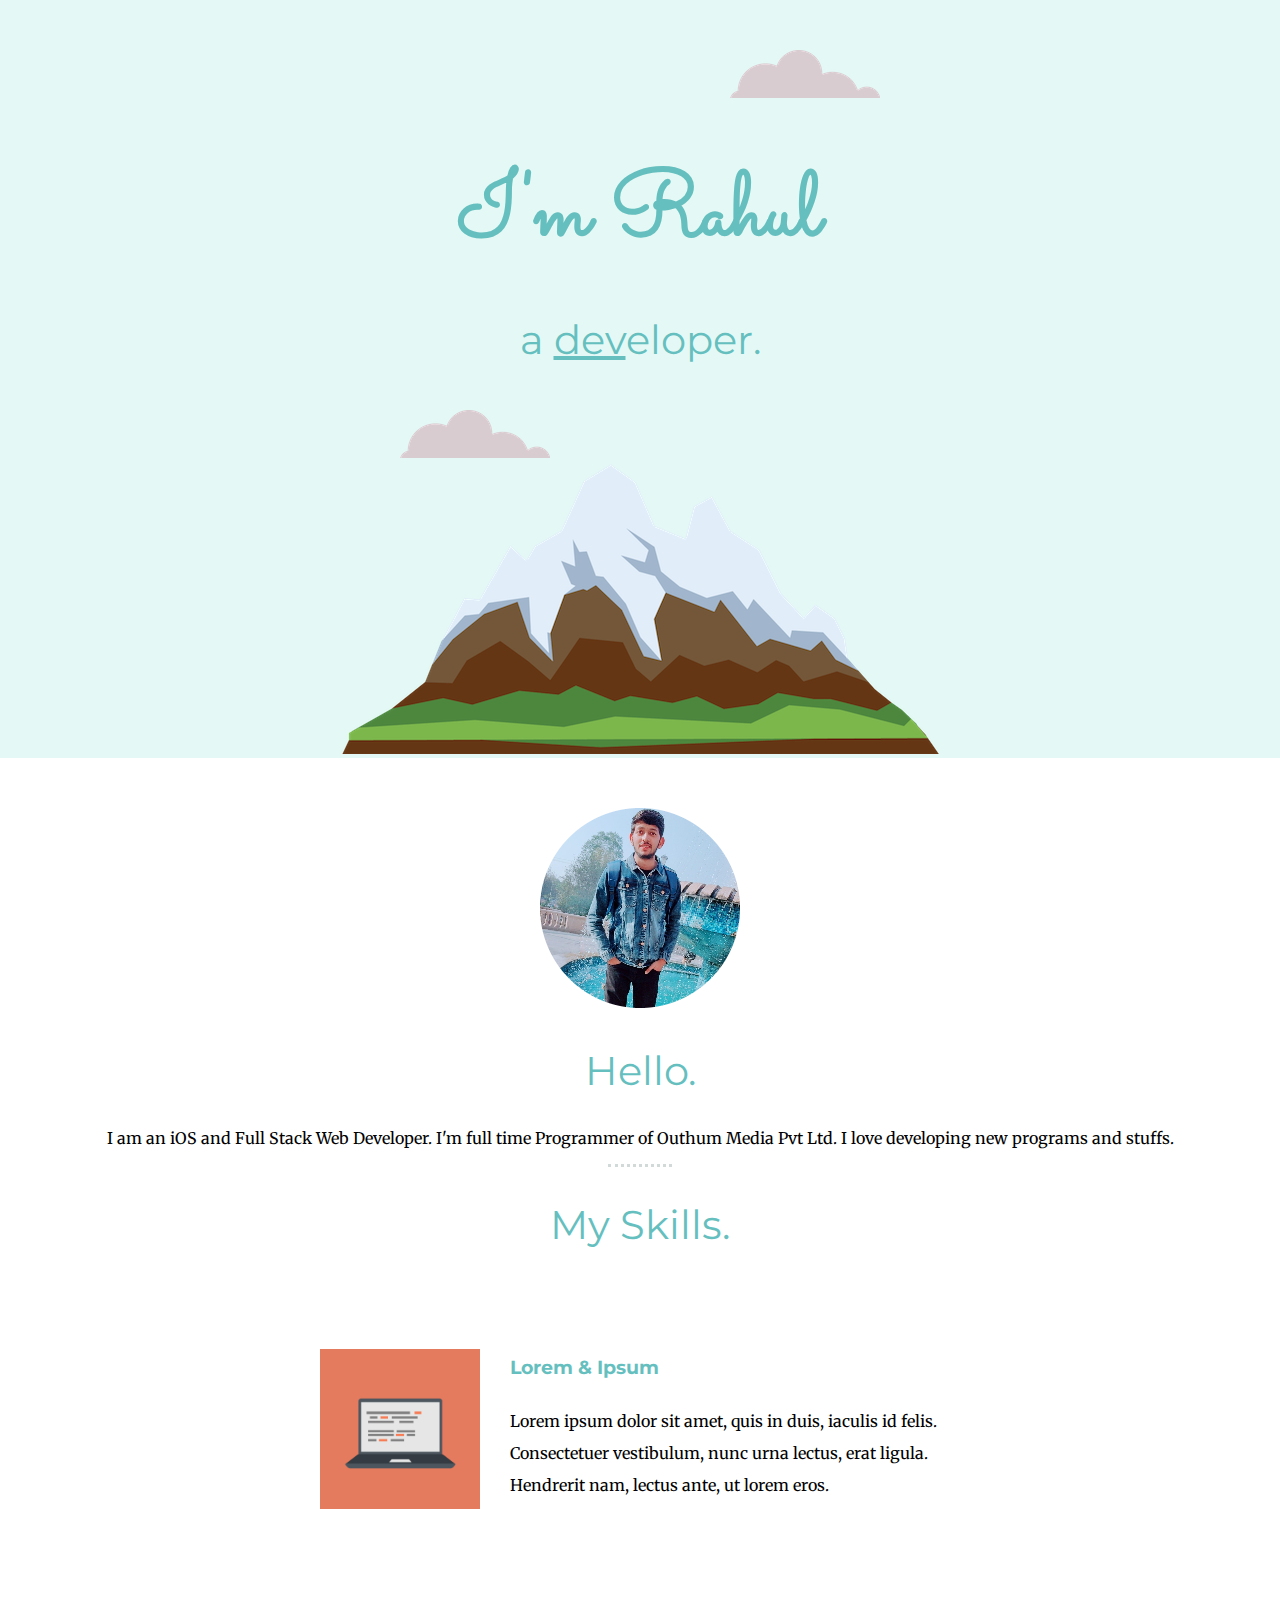
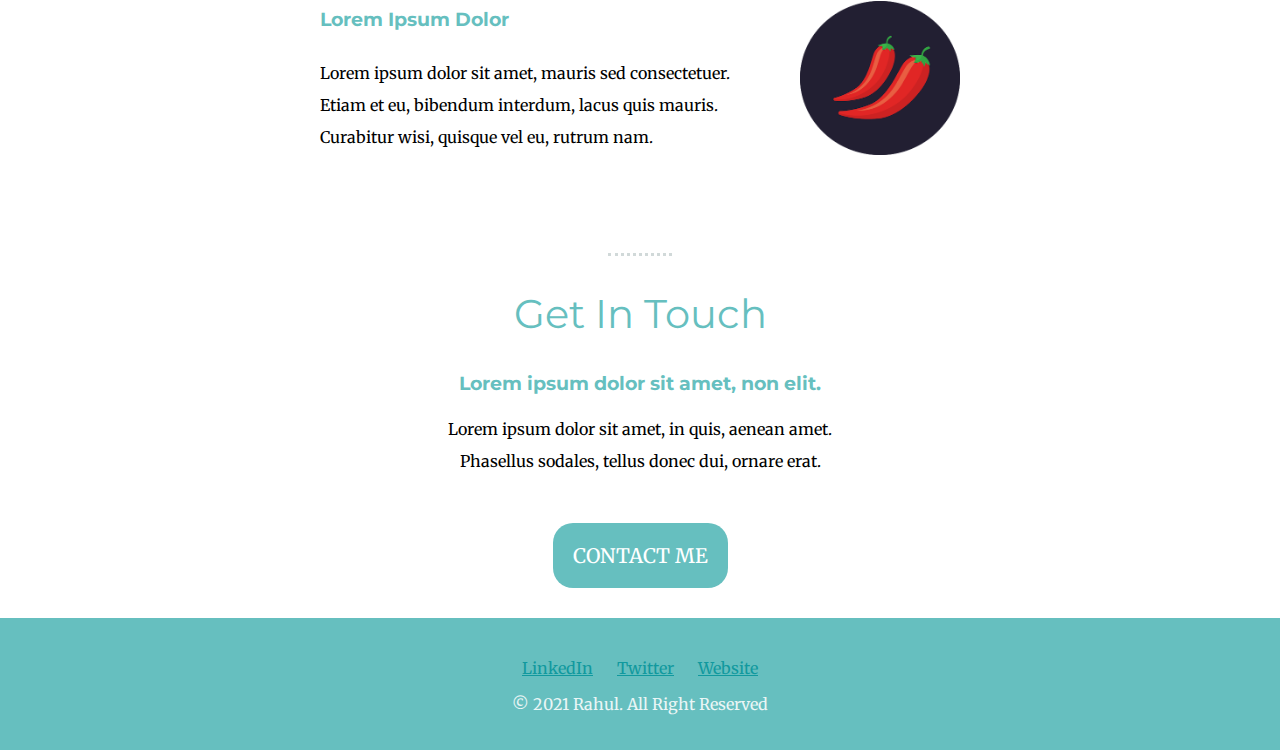
<file: index.html>
<!DOCTYPE html>
<head>
<meta charset="utf-8">
<title>My Personal CV</title>
<link rel="stylesheet" href="css/styles.css">
<link rel="icon" href="favicon.ico">
<link rel="preconnect" href="https://fonts.gstatic.com">
<link href="https://fonts.googleapis.com/css2?family=Merriweather:ital,wght@0,300;0,400;0,700;0,900;1,300;1,400;1,700;1,900&family=Montserrat:ital,wght@0,100;0,200;0,300;0,400;0,500;0,600;0,700;0,800;0,900;1,100;1,200;1,300;1,400;1,500;1,600;1,700;1,800;1,900&family=Sacramento&display=swap" rel="stylesheet"
</head>
<body>
<div class="top-container">
  <img class="cloud1" src="Image/cloud.png" alt="cloud-image">
<h1 class="Nameh1">I'm Rahul</h1>
<h2 class="para1">a <span class = "devspan">dev</span>eloper.</h2>
<img class="cloud2" src="Image/cloud.png" alt="cloud-image">
<img class+"mountain" src="Image/mountain.png" alt="mountain-image">
</div>
<div class="middle-container">
  <div class="profile">
    <img src="Image/Rahul.jpg" alt="">
    <h2>Hello.</h2>
    <p>I am an iOS and Full Stack Web Developer. I'm full time Programmer of Outhum Media Pvt Ltd. I love developing new programs and stuffs.</p>
  </div>
  <hr>
  <div class="skills">
    <h2>My Skills.</h2>
    <div class="skill-row">
      <img class="skill-image1" src="Image/computer.png" alt="">
      <h3>Lorem & Ipsum</h3>
      <p>Lorem ipsum dolor sit amet, quis in duis, iaculis id felis. Consectetuer vestibulum, nunc urna lectus, erat ligula. Hendrerit nam, lectus ante, ut lorem eros.</p>
    </div>
    <div class="skill-row">
      <img class="skill-image2" src="Image/chillies.png" alt="">
      <h3>Lorem Ipsum Dolor</h3>
      <p>Lorem ipsum dolor sit amet, mauris sed consectetuer. Etiam et eu, bibendum interdum, lacus quis mauris. Curabitur wisi, quisque vel eu, rutrum nam.</p>
    </div>
  </div>
  <hr>
  <div class="contact-me">
    <h2>Get In Touch</h2>
    <h3>Lorem ipsum dolor sit amet, non elit.</h3>
    <p style="line-height: 2;" >Lorem ipsum dolor sit amet, in quis, aenean amet. <br> Phasellus sodales, tellus donec dui, ornare erat.</p>
    <a class="btn" href="mailto:rahul@moblix.in">CONTACT ME</a>
  </div>
</div>


<div class="bottom-container">
  <a class="footer-link" href="https://www.linkedin.com/rahul.qc">LinkedIn</a>
  <a class="footer-link" href="#">Twitter</a>
  <a class="footer-link" href="#">Website</a>
  <p style="color:#EAF6F6">© 2021 Rahul. All Right Reserved</p>
</div>


</body>
</file>
<file: css/styles.css>
body {
  margin : 0;
  text-align: center;
  font-family: 'Merriweather', serif;
}
.devspan {
  text-decoration: underline;
}

h1 {
  margin: 50px auto 0 auto;
  font-family: 'Sacramento', cursive;
  font-size: 5.625rem;
  color: #66BFBF;
}

.profile {
  margin-top: 50px;
}

hr {
  border-style: none;
  border-top: Dotted;
  width: 5%;
  border-color: #D1D9D9;
}

.skill-row {
  width: 50%;
  margin: 100px auto 100px auto;
  text-align: left;
  line-height: 2
}

.skill-image1 {
  width: 25%;
  float: left;
  margin-right: 30px;
}

.skill-image2 {
  width: 25%;
  float: right;
  margin-left: 30px;
}

h2 {
  font-family: 'Montserrat', sans-serif;
  color: #66BFBF;
  font-weight: normal;
  font-size: 2.5rem;

}

h3{
  font-family: 'Montserrat', sans-serif;
  color: #66BFBF;
}

.top-container {
  background-color: #e4f9f5;
  position: relative;
  padding-top: 100px
/* margin-top: 0px; */
}

.cloud1 {
  position: absolute;
  right: 400px;
  top: 50px;
}

.cloud2 {
  position: absolute;
  left: 400px;
  bottom: 300px;
}

.btn {
  margin-top: 30px;
  margin-bottom: 30px;
   background: #66BFBF;
   background-image: -webkit-linear-gradient(top, #66BFBF, #66BFBF);
   background-image: -moz-linear-gradient(top, #66BFBF, #66BFBF);
   background-image: -ms-linear-gradient(top, #66BFBF, #66BFBF);
   background-image: -o-linear-gradient(top, #66BFBF, #66BFBF);
   background-image: -webkit-gradient(to bottom, #66BFBF, #66BFBF);
   -webkit-border-radius: 20px;
   -moz-border-radius: 20px;
   border-radius: 20px;
   color: #FFFFFF;
   font-family: 'Merriweather', serif;
   font-size: 20px;
   padding: 20px;
   text-decoration: none;
   display: inline-block;
   cursor: pointer;
   text-align: center;
}

.bottom-container {
  background-color: #66BFBF;
  /* height: 100px; */
  padding: 40px 0 20px;
}

.footer-link {
  margin-right: 10px;
  margin-left: 10px;
  color: #11999E;
}
</file>
